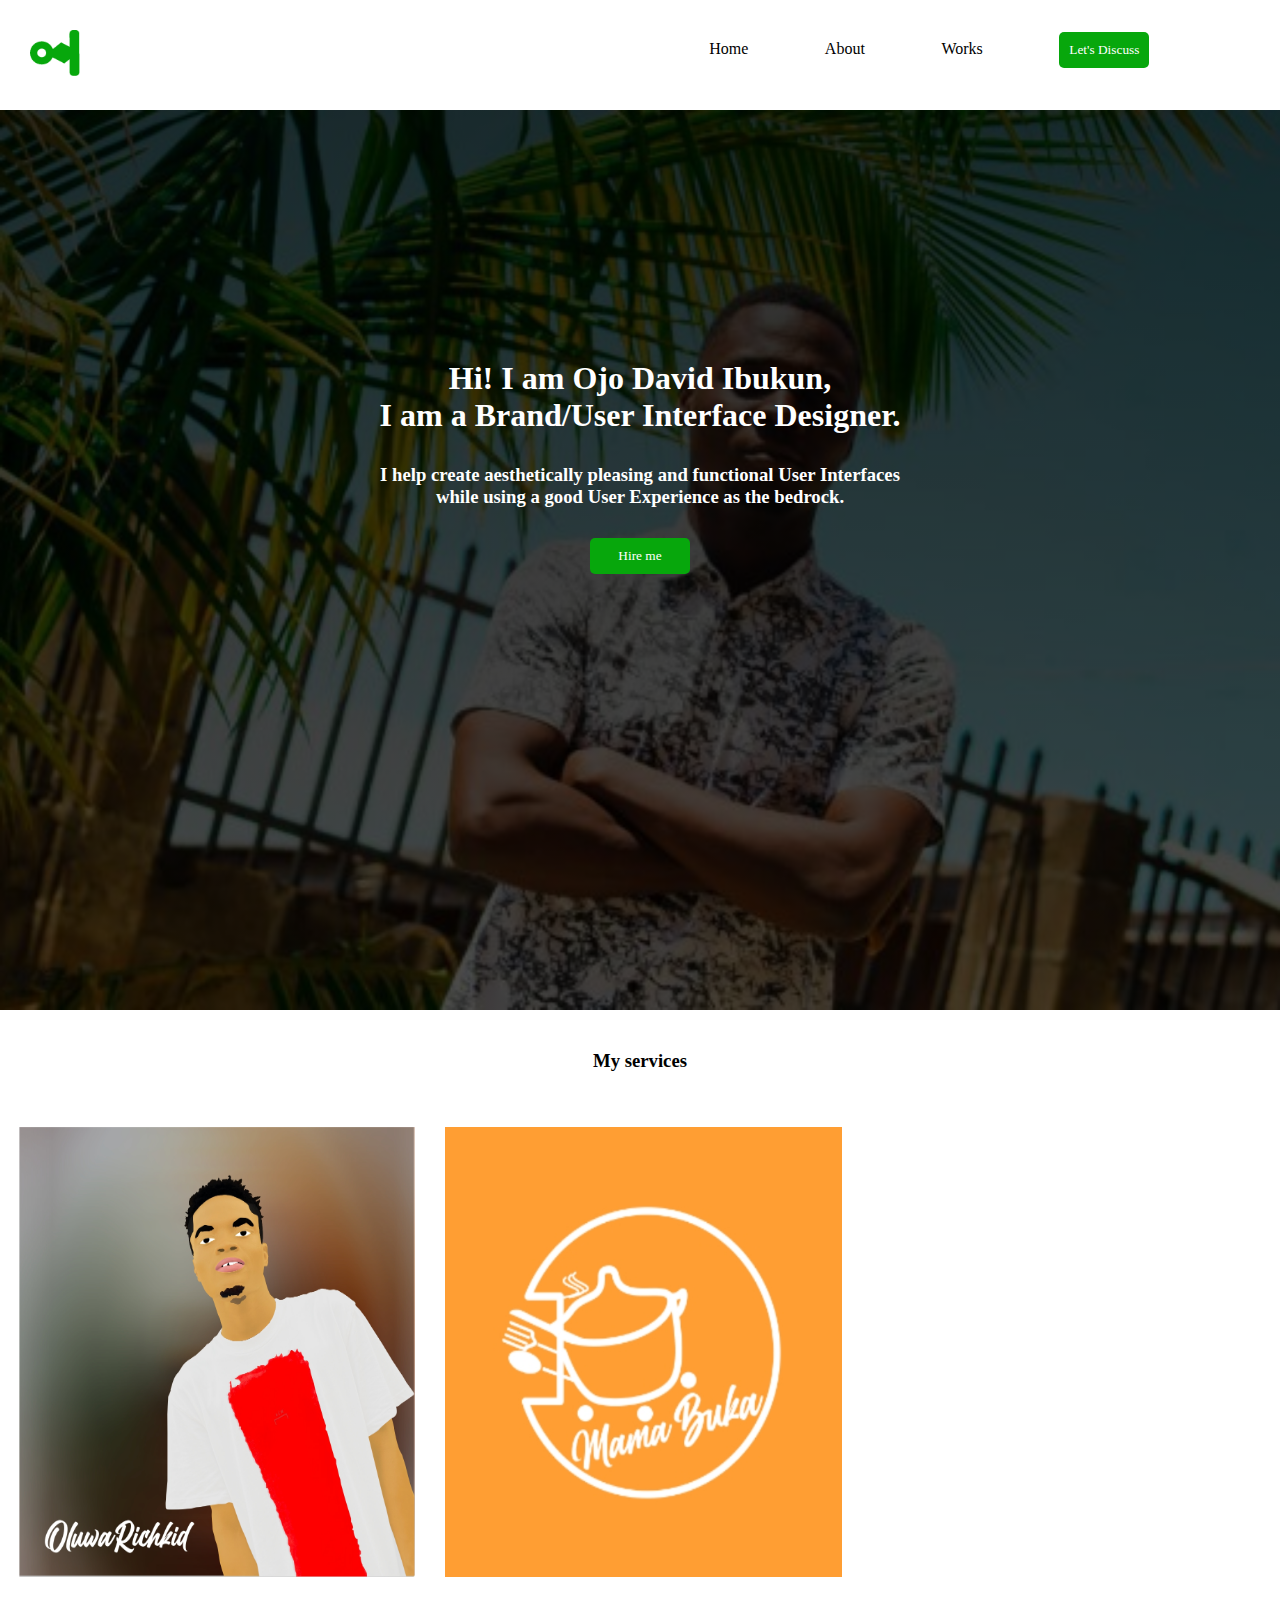
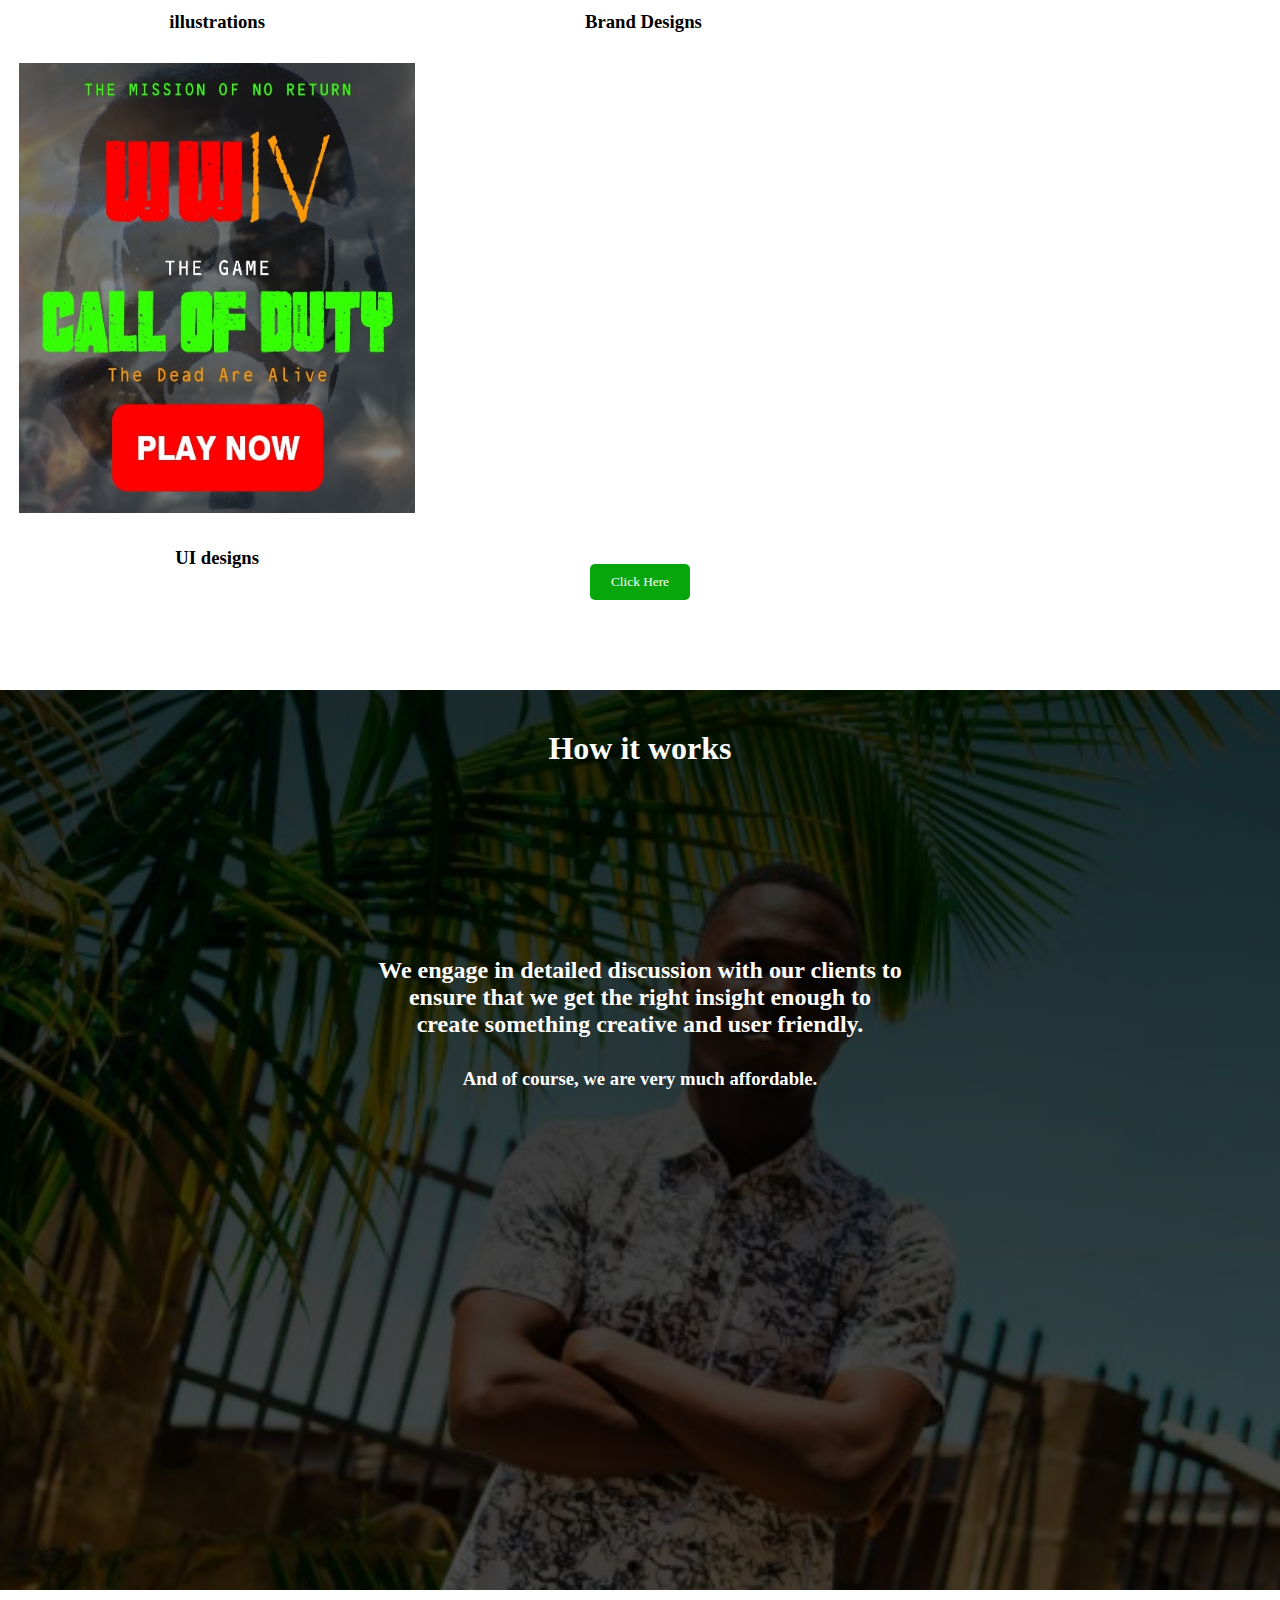
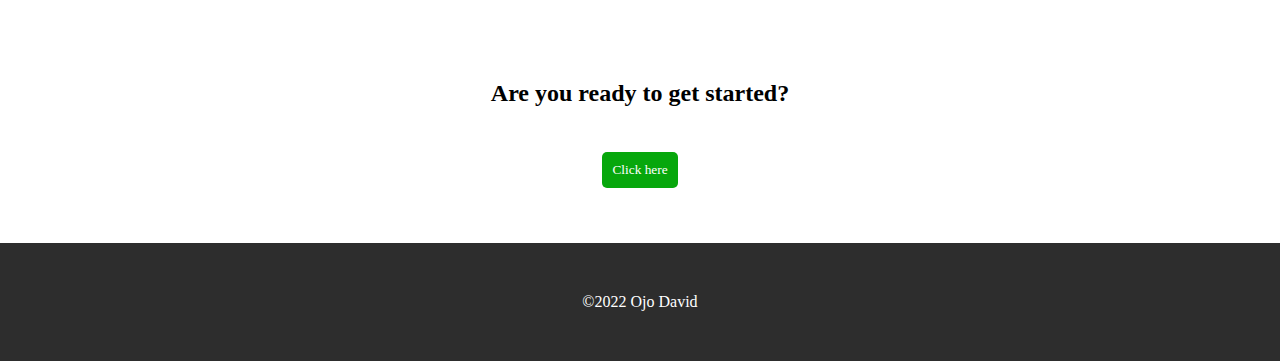
<file: index.html>
<!DOCTYPE html>
<html lang="en">
<head>
    <meta charset="UTF-8">
    <meta http-equiv="X-UA-Compatible" content="IE=edge">
    <meta name="viewport" content="width=device-width, initial-scale=1.0">
    <title>my portfolio</title>
    <link rel="stylesheet" href="style.css">
    <link rel="stylesheet" href="https://cdnjs.cloudflare.com/ajax/libs/font-awesome/4.7.0/css/font-awesome.min.css">
</head>
<body>
    <div class="navbar">
        <div class='logo'>
            <img src="./logo port.png" width="50px" alt="">
        </div>
        
        <ul id="myLinks">
            <li><a class="yu" href="./index.html">Home</a></li>
            <li><a class="yu" href="./about.html">About</a></li>
            <li><a class="yu" href="./works.html">Works</a></li>
            <li><button class="btn"><a href="mailto: ojodavidibukun@gmail.com" style="color: white; text-decoration: none;">Let's Discuss</a></button></li>
        </ul>
        <div>
            <a href="javascript:void(0);" class="icon" onclick="myFunction()">
            <i class="fa fa-bars" id="bars"> </i>
            
            </a>
        </div>
    
    </div>
<section id="main">
    <div class="parent container">
        <h1 class="hi">Hi! I am Ojo David Ibukun, <br> I am a Brand/User Interface Designer.</h1>
        <h3 class="txt">I help create aesthetically pleasing and functional User Interfaces <br> while using a good User Experience as the bedrock.</h3>
        
        <button type="button" class="button" style="width: 100px" ><a href="mailto: ojodavidibukun@gmail.com" style="color: white; text-decoration: none;">Hire me</a> </button>
        
        </div> 

</section>   
<div>
    <h3 class="service">My services</h3>  
</div>
<div class="row">
<div class="column">
<img src="./richkid cartoon.jpg" alt="illustration" style="width: 100%" height="450px">
<h3 class="label">illustrations</h3>
</div>
<div class="column">
    <img src="./Mask Group 3.jpg" alt="brand" style="width: 100%" height="450px">
    <h3 class="label">Brand Designs</h3>
</div>
<div class="column">
    <img src="./Mask Group 4.jpg" alt="UI design" style="width: 100%" height="450px">
    <h3 class="label">UI designs</h3>
</div>

</div>
<div class="btn2">
    <button type="button" class="button" style="width: 100px" ><a class="temp" href="./works.html">Click Here</a></button>
    

</div>
<div class="client"> 
    <h1 class="txt2">How it works</h1>
    <h2 class="text">We engage in detailed discussion with our clients to <br>ensure that we get the right insight enough to  <br> create something creative and user friendly.</h2>
    <h3 class="txt3">And of course, we are very much affordable.</h3>
</div>
<div>
    <h2 class="question">Are you ready to get started?</h2>
</div>
<div class="btn3">
    <button class="button" style="width: auto;"><a href="mailto:ojodavidibukun@gmail.com" style="text-decoration: none; color: white;">Click here</a> </button>

</div>
<div class="footer">
    <!-- <h4>follow me: @ojodavidibukun</h4> -->
    <!-- <h4 class="phone">+234 - 9030314790</h4>
    <h4 class="icons">t    f     w    i</h4> -->
    <!-- <a href="" class="fa fa-facebook"></a>
    <a href="" class="fa fa-instagram"></a> -->
    <span style="color: white;">&copy;2022 Ojo David</span>
    <!-- <h5 style="padding-top: 10px;">(c) All right reserved</h5> -->
</div>

</body>
<script src="script.js"></script>
</html>
</file>
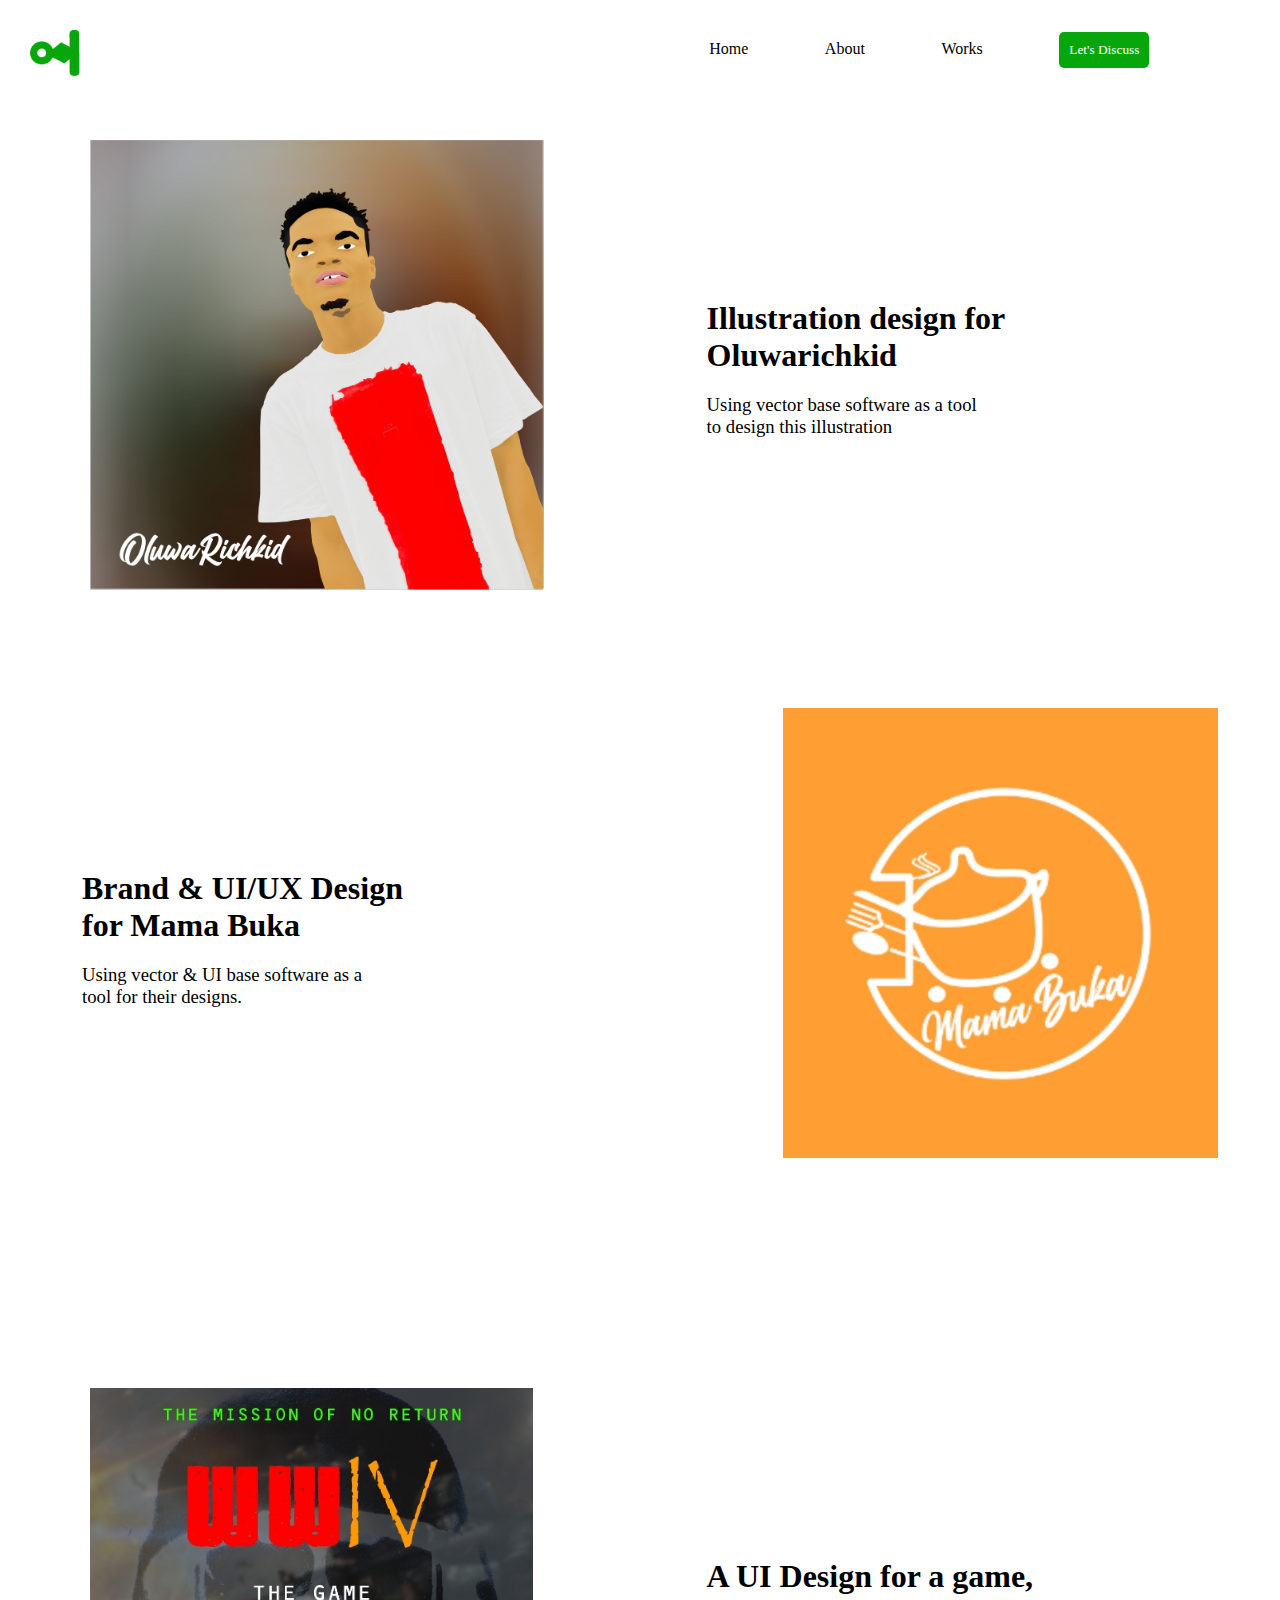
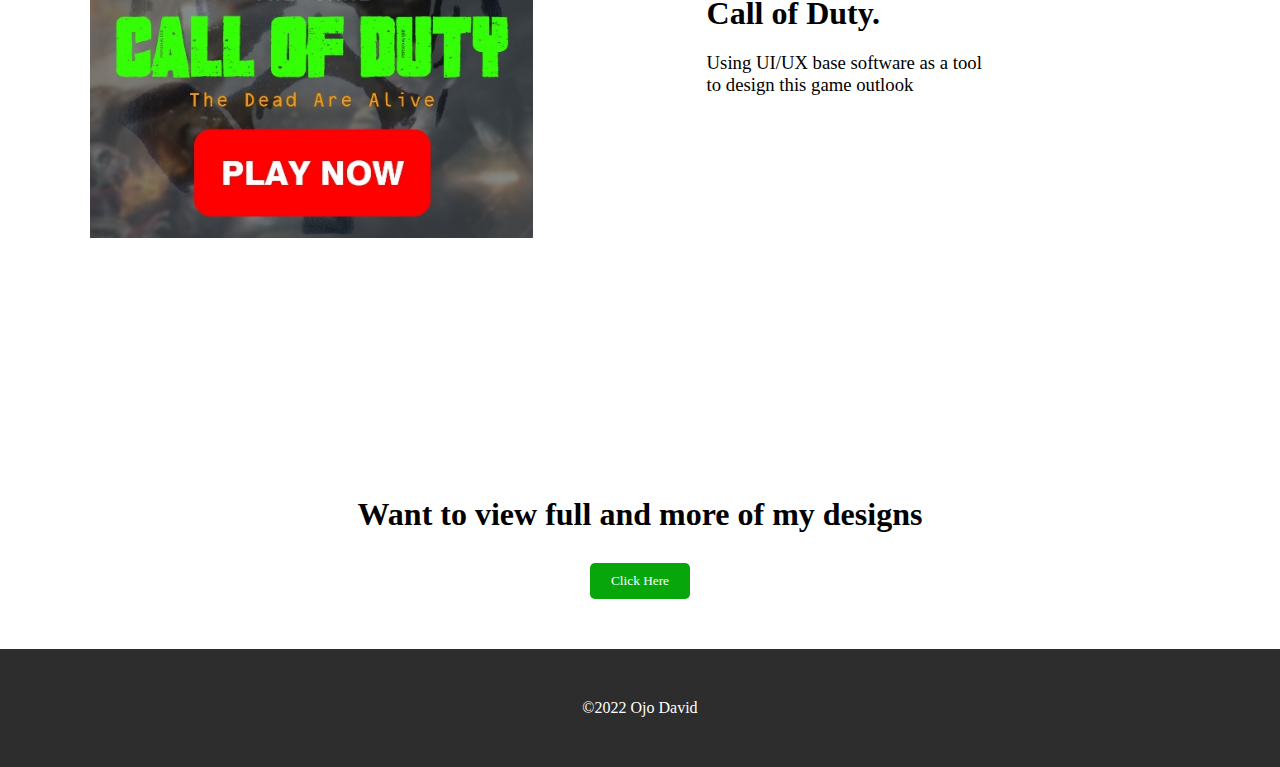
<file: works.html>
<!DOCTYPE html>
<html lang="en">
<head>
    <meta charset="UTF-8">
    <meta http-equiv="X-UA-Compatible" content="IE=edge">
    <meta name="viewport" content="width=device-width, initial-scale=1.0">
    <title>my works</title>
    <link rel="stylesheet" href="style.css">
    <link rel="stylesheet" href="https://cdnjs.cloudflare.com/ajax/libs/font-awesome/4.7.0/css/font-awesome.min.css">
</head>
<body>
    <div class="navbar">
        <div class='logo'>
            <img src="./logo port.png" width="50px" alt="">
        </div>
        
        <ul id="myLinks">
            <li><a class="yu" href="./index.html">Home</a></li>
            <li><a class="yu" href="./about.html">About</a></li>
            <li><a class="yu" href="./works.html">Works</a></li>
            <li><button class="btn"><a href="mailto: ojodavidibukun@gmail.com" style="color: white; text-decoration: none;">Let's Discuss</a></button></li>
        </ul>
    
        <div>
            <a href="javascript:void(0);" class="icon" onclick="myFunction()">
                <i class="fa fa-bars" id="bars"> </i>
            
            </a>
        </div>
    </div>
    <div class="wrk">
        <img src="./richkid cartoon.jpg" alt="illustration" style="float:left" height="450px">
    </div>
    <div><h1 class="dsn">Illustration design for <br> Oluwarichkid</h1></div>
        <div><h3 class="dd">Using vector base software as a tool  <br>to design this illustration</h3></div>
     
     <div class="swrk">
        <img src="./Mask Group 3.jpg" alt="mama Buka" style="float:right" height="450px">
     </div>   
     <div><h1 class="dsn2">Brand & UI/UX Design <br> for Mama Buka</h1></div>
        <div><h3 class="dd2">Using vector & UI base software as a <br> tool for their designs.</h3></div>

    <div class="cod">
        <img src="./Mask Group 4.jpg" alt="call of duty image" style="float:left" height="450px">
    </div>
    <div><h1 class="game">A UI Design for a game, <br> Call of Duty.</h1></div>
    <div><h3 class="game2">Using UI/UX  base software as a tool <br> to design this game outlook</h3></div>

    <div class="template">
        <h1>Want to view full and more of my designs</h1>
        <button type="button" class="button3" style="width: 100px" ><a class="temp" href="https://www.behance.net/ojodavid" style="color: white; text-decoration: none;">Click Here</a></button>
    
    </div>

    <div class="footer">
        <!-- <h4>ojodavidibukun@gmail.com</h4> -->
        <!-- <h4 class="phone">+234 - 9030314790</h4>
        <h4 class="icons">t    f     w    i</h4> -->
        <span style="color: white;">&copy;2022 Ojo David</span>
    </div>
     
    
</body>
<script src="script.js"></script>
</html>
</file>
<file: style.css>
*{
    margin: 0;
    padding: 0;
    box-sizing: border-box;
}
.navbar{
    background-color:#ffffff;
    max-width: auto;
    display: flex;
    padding: 30px;
    width: 100%;
    font-family: Montserrat;
  
}

.container{
    height: 100vh;
    background: linear-gradient(rgba(0, 0, 0, 0.822), rgba(0,0,0,0.7)), url(./image/ojo.jpg) center/cover no-repeat  ;
    min-height: 300px;
    float: none;
    overflow: hidden;
 
}


.logo, .navbar ul{
    width: 100%;
}
.navbar ul{
    display: flex;
    padding: 0px 20px;
    justify-content: space-evenly;
}
.navbar ul li{
list-style-type: none;
padding: 10px;
justify-content: space-evenly;
}

.btn{
    background:#07A70C;
    padding: 10px;
    width: auto ;
    border: none;
    color: white;
    margin-top: -20px;
    border-radius: 5px;
    cursor: pointer;  
    font-family: Montserrat;
}
.h1{
    font-family: News701 BT;
   
}
.txt{
    font-family: Montserrat;
    
}
.button, .button2, .button3{
    background:#07A70C;
    padding: 10px;
    width: auto ;
    border: none;
    color: white;
    margin-top: 30px;
    border-radius: 5px;
    cursor: pointer;  
    font-family: Montserrat;
    text-decoration: none;
}
/* .fa{
padding: 20px;
font-size: 10px;
width: 50px;
text-align: center;
text-decoration: none;
border-radius: 50%;
} */

/* .fa:hover{
    opacity: 0.7;
}

.fa-facebook{
    background: #3b5998;
    color: #ffffff;
}
.fa-instagram{
    background: #8a3ab9;
    color: #ffffff;
} */
#main{
    display: block;
    float: none;
}
.parent{
    padding: 250px;
    color: white;
    text-align: center;
    font-size: bold;
    min-height: 300px;
    height: 100vh;
    float: none;


}
.txt{
    margin-top: 30px;
    float: none;
   
}
.service{
font-family:News701 BT;
text-align: center;
padding: 40px;
}

.row{
    align-content: center;
    padding:0 0 0 4px;
}
.row::after {
    content: "";
    clear: both;
    display: table;
  }
.column {
    float: left;
    width: 31.84%;
    padding: 5px;
    margin: 10px;
    text-align: center;
    font-family:  Montserrat;
    transition: 0.3s ease-in;
    
  }
  .column:hover{
      transform: scale(1.075);
      transform: 0.3s ease-in;
      cursor: pointer;
  }
  .label{
      margin-top: 30px;
  }
 
  .btn2{
      text-align: center;
     padding: 250px;
     margin-top: -300px;
  }

  .client{
      /* the part where clients are talking */
    height: 100vh;
    background: linear-gradient(rgba(0, 0, 0, 0.822), rgba(0,0,0,0.7)), url(./image/ojo.jpg) center/cover no-repeat;
    margin-top: -160px;
    color: #ffffff;
    text-align: center;
    min-height: 300px;
}

.text{
    font-family: News701 BT;
    padding: 150px;
}
.txt2{
    padding: 40px;
}
.txt3{
    margin-top: -120px;
    font-family: Montserrat;
    
}

.question{
    font-family: News701 BT;
    text-align: center;
    margin-top: 40px;
    padding: 50px;
}

.btn3{
    text-align: center;
    padding: 5px;
    margin-top: -40px;
}
.yu{
    color: rgb(0, 0, 0);
    text-decoration: none;
}

.footer{
    font-family:  Montserrat;
    text-align: center;
    color: #ffffff;
    background-color: rgba(0, 0, 0, 0.822);
    padding: 50px;
    margin-top: 50px;
}
.phone{
    margin-top: 10px;
}
.icons{
    font-family: typeecon;
    font-size: large;
    justify-content: space-between;
    margin-top: 10px;
}
.about-image{
    height: 100vh;
    background: url(./image/ojo.jpg) center/cover, no-repeat; 
}
.writeup{
    font-family: montserrat;
    padding: 40px;
    font-size: small;
}
.ab{
    margin-top: 40px;
}
.wrk{
    float: left;
    width: 33.33%;
    padding: 30px;
    display:flex;
    position: relative;
    padding-right: 50px;
    margin-left: 60px;
}
.wrk:hover{
    transform: scale(1.075);
    transform: 0.3s ease-in;
    cursor: pointer;
    
}
.swrk:hover{
    transform: scale(1.075);
    transform: 0.3s ease-in;
    cursor: pointer;
    
}
.cod:hover{
    transform: scale(1.075);
    transform: 0.3s ease-in;
    cursor: pointer;
    
}
.splash:hover{
    transform: scale(1.075);
    transform: 0.3s ease-in;
    cursor: pointer;
    
}
.splash2:hover{
    transform: scale(1.075);
    transform: 0.3s ease-in;
    cursor: pointer;
    
}
.call1:hover{
    transform: scale(1.075);
    transform: 0.3s ease-in;
    cursor: pointer;
    
}
.call2:hover{
    transform: scale(1.075);
    transform: 0.3s ease-in;
    cursor: pointer;
    
}
.call3:hover{
    transform: scale(1.075);
    transform: 0.3s ease-in;
    cursor: pointer;
    
}
.call4:hover{
    transform: scale(1.075);
    transform: 0.3s ease-in;
    cursor: pointer;
    
}
.call5:hover{
    transform: scale(1.075);
    transform: 0.3s ease-in;
    cursor: pointer;
    
}

.dsn{
    margin-top: 90px;  
    margin-left: 120px;
    display: inline-block;
    vertical-align: middle;
    padding: 100px;
    font-family:  News701 BT;
}
.dd{
   margin-top: -180px;
   display: inline-block;
   vertical-align: middle;
   margin-right: 150px;
   padding: 100px;
   margin-left: 120px;
   font-family: montserrat;
   font-weight: normal;
}
.swrk{
    float: right;
    width: 33.33%;
    padding: 50px;
    display:flex;
    position: relative;
    margin-top: 120px;
    margin-right: 120px;
    padding-right: 50px;
}
.dsn2{
    margin-top: 150px;  
    margin-left: -18px;
    display: inline-block;
    vertical-align: middle;
    padding: 100px;
    font-family:  News701 BT;
}
.dd2{
    margin-top: -180px;
   display: inline-block;
   vertical-align: middle;
   margin-left: -18px;
   padding: 100px;
   font-family: montserrat;
   font-weight: normal;
}
.cod{
    float: left;
    width: 33.33%;
    padding: 30px;
    display:flex;
    position: relative;
    padding-right: 50px;
    margin-top: 250px;
    margin-left: 60px;
}
.game{
    margin-top: 250px;  
    margin-left: 120px;
    display: inline-block;
    vertical-align: middle;
    padding: 100px;
    font-family:  News701 BT;
}
.game2{
    margin-top: -180px;
    display: inline-block;
    vertical-align: middle;
    margin-right: 150px;
    padding: 100px;
    margin-left: 120px;
    font-family: montserrat;
    font-weight: normal;
}
.template{
    margin-top: 300px;
    font-family: New701 BT;
    text-align: center;
}
.temp{
    text-decoration: none;
    color: #ffffff;
}
.splash{
    width: 450px;
    height: 450px;
    display: flex;
}
.splash2{
    width: 450px;
    height: 450px;
    display: flex;
    margin-top: 80px;
}
.a{
    padding-left: 80px;
}
.b{
    padding-left: 106px;
}
.c{
    padding-left: 106px;
}
.d{
    padding-left: 106px;
}
.cnt{
    margin-top: 80px;
}
.link{
    text-align: center;
    text-decoration: none;
    color: #07A70C;
    width: 100px;
}
.src{
    color: #07A70C;
    text-align: center;
    background-color: none;
    border-color: #07A70C;
    border-radius: 5px;
    background:none;
    padding: 10px;
    width: auto ;
    border-color: #07A70C;
    margin-top: 30px;
    cursor: pointer;  
    font-family: Montserrat;
}
.call1{
    padding: 80px;
    margin-top: -60px;
}
.call2, .call3, .call4{
    padding: 80px;
    margin-top: -90px;
}
/* .call3{
    padding: 80px;
    margin-top: -90px;
}
.call4{
    padding: 80px;
    margin-top: -90px;
} */
.call5{
    padding-right: 110px;
    margin-top: -90px;
}
#bars{
   visibility: hidden;
}

/*media queries*/


@media screen and (max-width:768px)  {
    .navbar {
      display: block;
      position:relative
      
    
    }
    .navbar #myLinks{
        display: none;
       
    }

    .navbar a{
        color:black ;
        text-decoration: none;
        padding: 14px 16px;
        font-size: small;
        display: block;
        text-align: right;
    
    }

    .navbar a.icon{
     background: black;
     display: block;
     position: absolute;
     right: 0%;
     top: 30px;
     color: white;
    
    }
.navbar a:hover{
    background-color:#07A70C;
    color: white;

}
#bars{
    visibility: visible;
}
   .btn{
       display: none;
   }
    
    .parent {
      float: none;
      text-align: center;
    }
    .container, .client, .about-image{
        float: none;
        text-align: center;
        height: fit-content;
        float: center;
        height: 50vh;
  
    }
    .hi{
        text-align: center;
       float:none;
     font-size: bold;
     margin-top:-80px;
      width:600px;
      margin-left: -300px;
  
   
 
    }
    .txt{
        text-align: center;
        font-size:small;
        width: 600px;
        margin-left: -300px;  
    }
    .button{
        margin-left: -50px;
    }
    .btn2{
        padding: 200px;
     margin-top: -200px;
     margin-left: 50px;
    }
    .txt2{
        text-align: center;
        font-size: 20px;
    }
    .text{
        margin-top:-120px;
        font-size: 18px;
        width: 60em;
        text-align: center;
        margin-left: -300px;
    }
    .txt3{
        margin-top:-120px;
        font-size: 14px;
        width: 55em;
        text-align: center;
        margin-left: -300px; 
    }
        .column{
          width: 100%;
          height: 50%;
        }
    
    
.btn3{
    margin-left: 50px;
}

.wrk, .cod, .swrk{
    float: none;
    margin: 10px;
    width: 100%;
    height: 50%;
}
.swrk{
    margin-left: -10px;
}
.dsn, .dsn2, .game{
    margin-top: -100px;  
  text-align: center;
  width: 450px;
  margin-left: 50px;
  font-size: 25px;
   
}
.dd, .dd2, .game2{
    text-align: center;
    width: 600px;
    float: none;
    margin-left: 10px;
}
.dd, .game2{
    margin-left: -35px;
}
.dd2{
    margin-left: -35px;
}
.template{
    float: none;
    font-size: 15px;
    margin-top: -30px;
    margin-left: 30px;
    margin-top: 40px;
  
}
.button3{
    margin-left: 20px;
}

.tempContainer{
    height: fit-content;
}
.splash{
    float: left;
    display: block;
    height: 30%;
}
.splash2{
    float: left;
    display:block;
    height: 30%;
}
  }

  @media screen and (max-width:1023px)  {
    .navbar {
      display: block;
      position:relative
      
    
    }
    .navbar #myLinks{
        display: none;
       
    }

    .navbar a{
        color:black ;
        text-decoration: none;
        padding: 14px 16px;
        font-size: small;
        display: block;
    
    }

    .navbar a.icon{
     background: black;
     display: block;
     position: absolute;
     right: 0%;
     top: 30px;
     color: white;
    
    }
.navbar a:hover{
    background-color:#07A70C;
    color: white;

}
#bars{
    visibility: visible;
}
    
    .parent {
      float: none;
      text-align: center;
    }
    .container, .client, .about-image{
        float: none;
        text-align: center;
        height: fit-content;
        float: center;
        height: 50vh;
  
    }
    .hi{
        text-align: center;
       float:none;
     font-size: bold;
     margin-top:-80px;
      width:600px;
      margin-left: -300px;
  
   
 
    }
    .txt{
        text-align: center;
        font-size:small;
        width: 600px;
        margin-left: -300px;  
    }
    .button{
        margin-left: -50px;
    }
    .btn2{
        padding: 200px;
     margin-top: -200px;
     margin-left: 50px;
    }
    .txt2{
        text-align: center;
        font-size: 20px;
    }
    .text, .txt3{
        margin-top:-120px;
        font-size: 18px;
        width: 60em;
        text-align: center;
        margin-left: -300px;
    }
        .column{
          width: 100%;
          height: 50%;
        }
    
    
.btn3{
    margin-left: 50px;
}

.wrk, .cod, .swrk{
    float: none;
    margin: 10px;
    width: 100%;
    height: 50%;
}
.swrk{
    margin-left: -10px;
}
.dsn, .dsn2, .game{
    margin-top: -100px;  
  text-align: center;
  width: 450px;
  margin-left: 50px;
  font-size: 25px;
   
}
.dd, .dd2, .game2{
    text-align: center;
    width: 600px;
    float: none;
    margin-left: 10px;
}
.dd, .game2{
    margin-left: -35px;
}
.dd2{
    margin-left: -35px;
}
.template{
    float: none;
    font-size: 15px;
    margin-top: -30px;
    margin-left: 30px;
    margin-top: 40px;
  
}
.button3{
    margin-left: 20px;
}

.tempContainer{
    height: fit-content;
}
.splash{
    float: left;
    display: block;
    height: 30%;
}
.splash2{
    float: left;
    display:block;
    height: 30%;
}
  }
</file>
